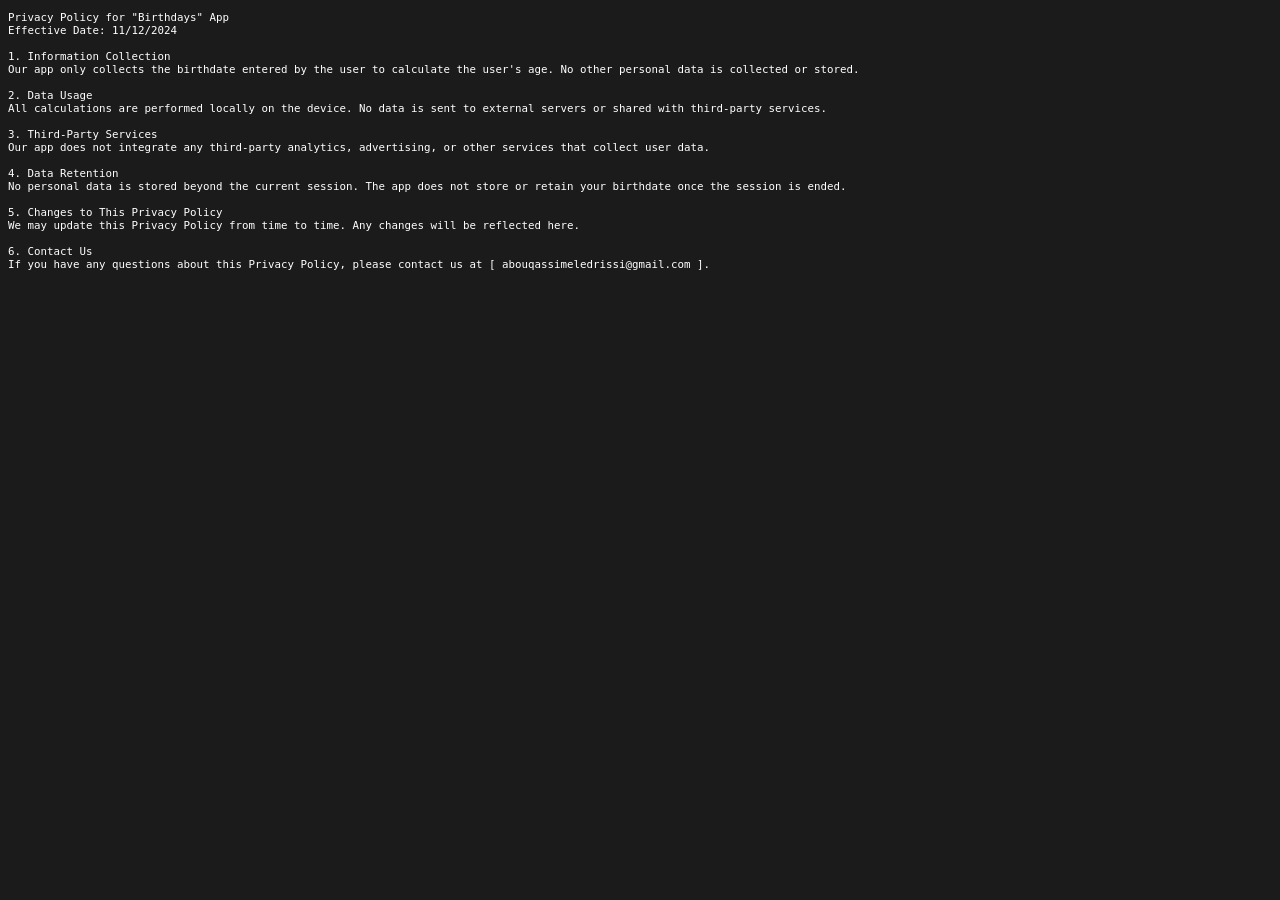
<file: inception/srcs/requirements/bonus/portfolio/website/birthdays/index.html>
<!DOCTYPE html>
<html lang="en">
<head>
	<meta charset="UTF-8">
	<meta name="viewport" content="width=device-width, initial-scale=1.0">
	<title>Birthdays privacy policy</title>
	<link rel="icon" href="images/birthdays.png">
</head>
<body style="background-color: #1B1B1B;">
	<pre id="fileContent"
		style="font-size: 1.2vh; color: white;"
	></pre>
	<script src="BirthdaysPrivacyPolicy.js">
	</script>
</body>
</html>
</file>
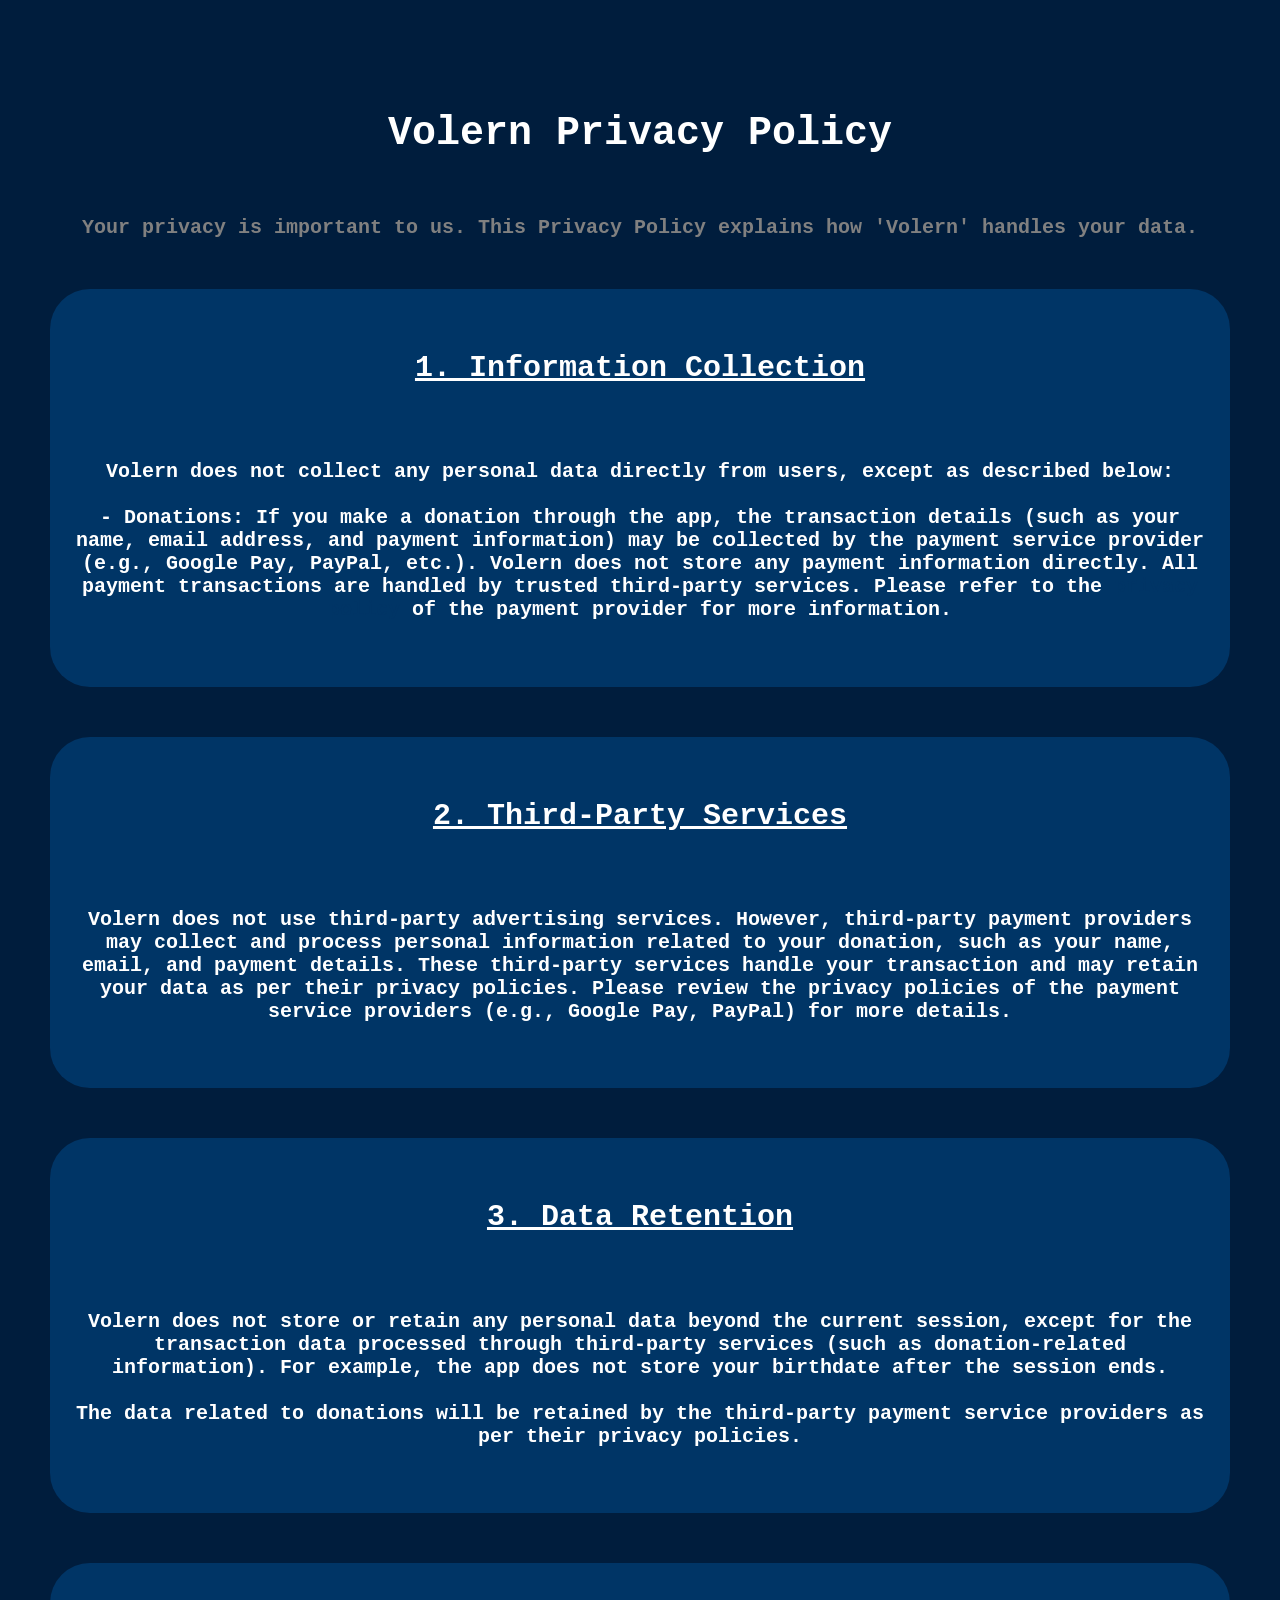
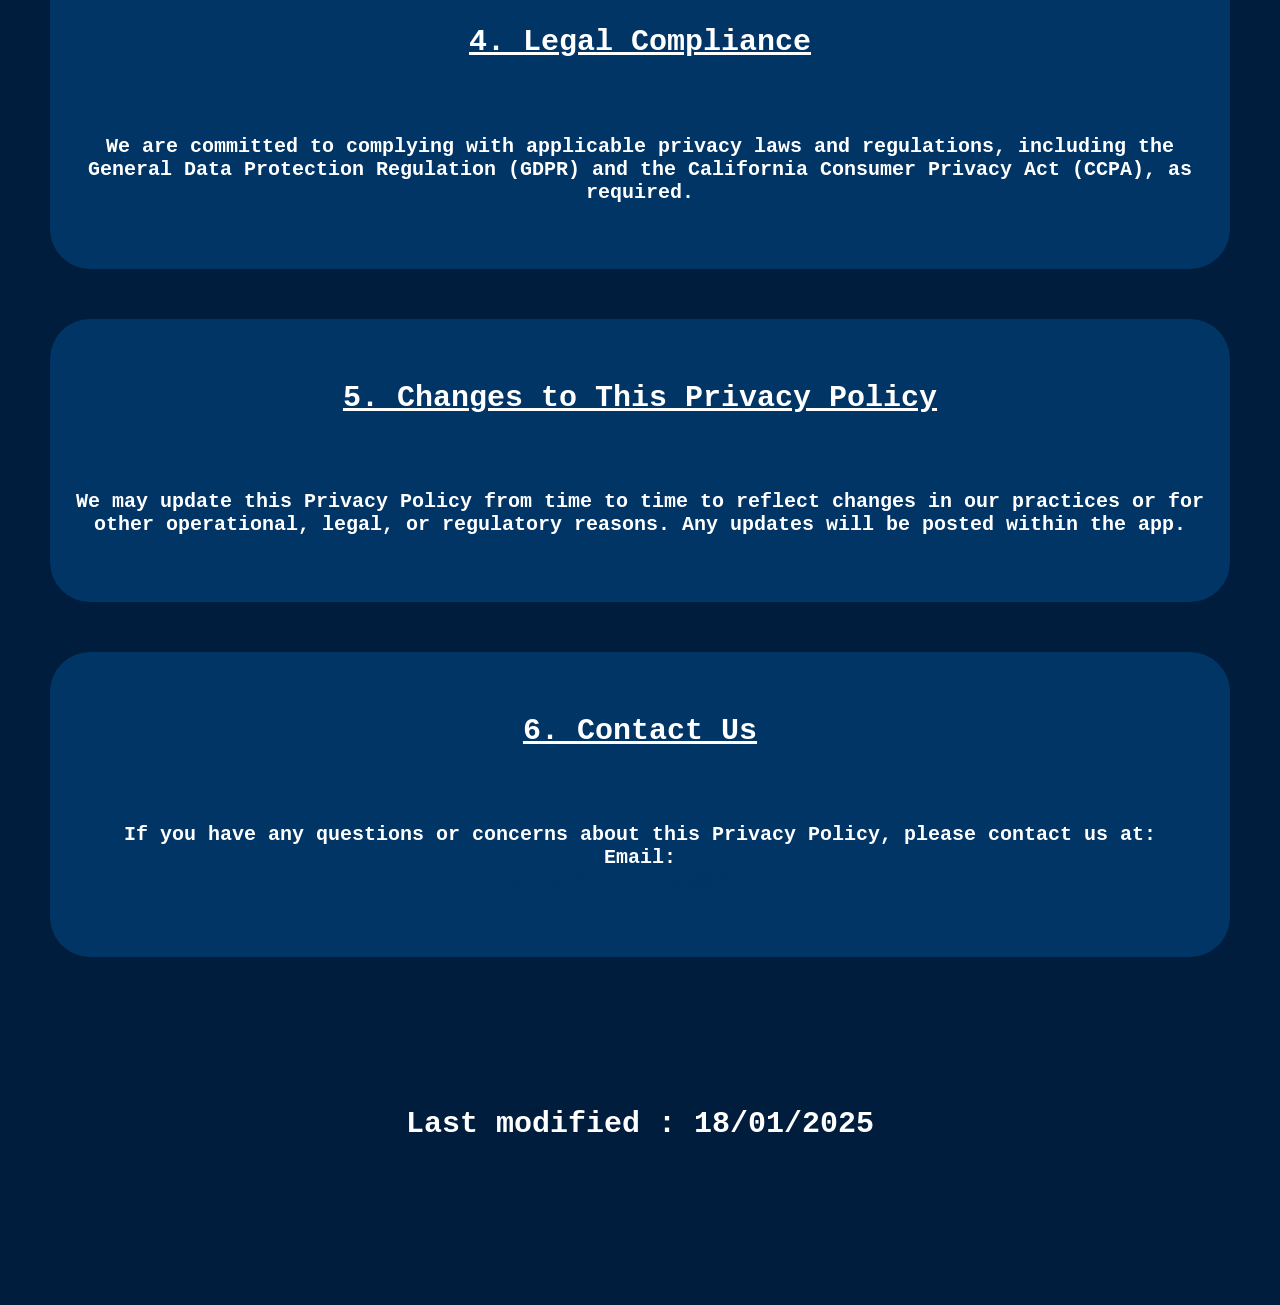
<file: inception/srcs/requirements/bonus/portfolio/website/volern/index.html>
<!DOCTYPE html>
<html lang="en">
<head>
	<meta charset="UTF-8">
	<meta name="viewport" content="width=device-width, initial-scale=1.0">
	<title>Volern privacy policy</title>
	<link rel="icon" href="../images/volern.png">
	<link rel="stylesheet" href="style.css"/>
</head>
<body>
	<pre id="fileContent"
		style="font-size: 1.2vh; color: white;"
	></pre>
	<script src="Volern.js">
	</script>
</body>
</html>
</file>
<file: inception/srcs/requirements/bonus/portfolio/website/volern/style.css>
body {
	background-color: #001d3d;
	margin: 0;
	padding: 0;
}

h3 {
	color: white;
	text-align: center;
	text-decoration: underline;
	overflow-wrap: break-word;
	word-wrap: break-word;
	white-space: pre-line;
	font-size: 30px;
	font-weight: bolder;
}

h5 {
	max-width: 100%;
	overflow-wrap: break-word;
	word-wrap: break-word;
	white-space: pre-line;
	color: white;
	font-weight: bolder;
	font-size: 20px;
	text-align: center;
}


section {
	background-color: #003566;
	padding: 20px;
	border-radius: 40px;
	margin-bottom: 50px;
	margin-right: 50px;
	margin-left: 50px;
}

header {
	color: white;
	font-weight: bolder;
	font-size: 40px;
	padding-top: 100px;
	padding-bottom: 100px;
	text-align: center;
	overflow-wrap: break-word;
	word-wrap: break-word;
	white-space: pre-line;
}

footer {
	color: white;
	font-weight: bolder;
	font-size: 30px;
	padding-top: 100px;
	padding-bottom: 100px;
	text-align: center;
	overflow-wrap: break-word;
	word-wrap: break-word;
	white-space: pre-line;
}

a {
	color: #003566;
	font-weight: bolder;
}

#intro {
	color: gray;
	padding-right: 20px;
	padding-left: 20px;
	margin-bottom: 50px;
	margin-top: -40px;
}

@media (max-width: 700px) {
	header, footer {
		font-size: 20px;
	}
	h5 {
		font-size: 15px;
	}
	h3 {
		font-size: 20px;
	}
	section {
		margin-bottom: 20px;
		margin-right: 20px;
		margin-left: 20px;
	}
}
</file>
